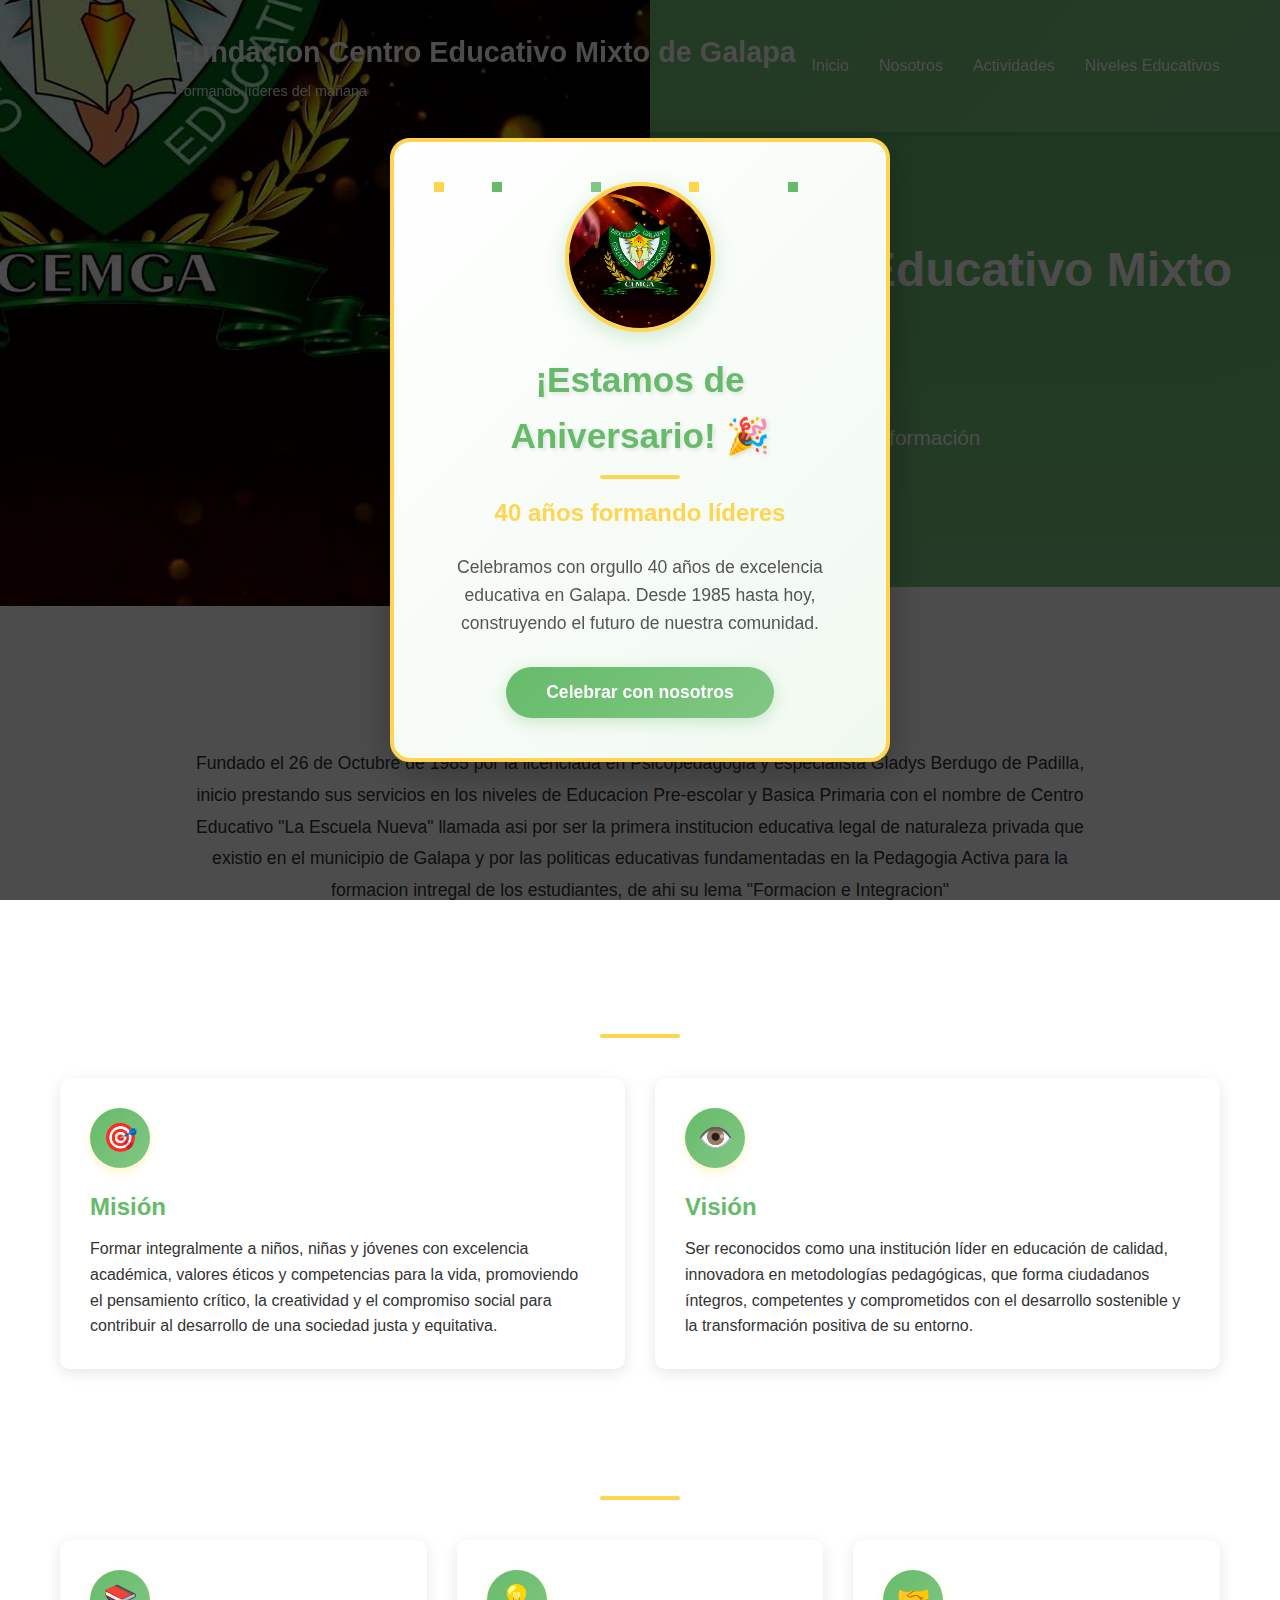
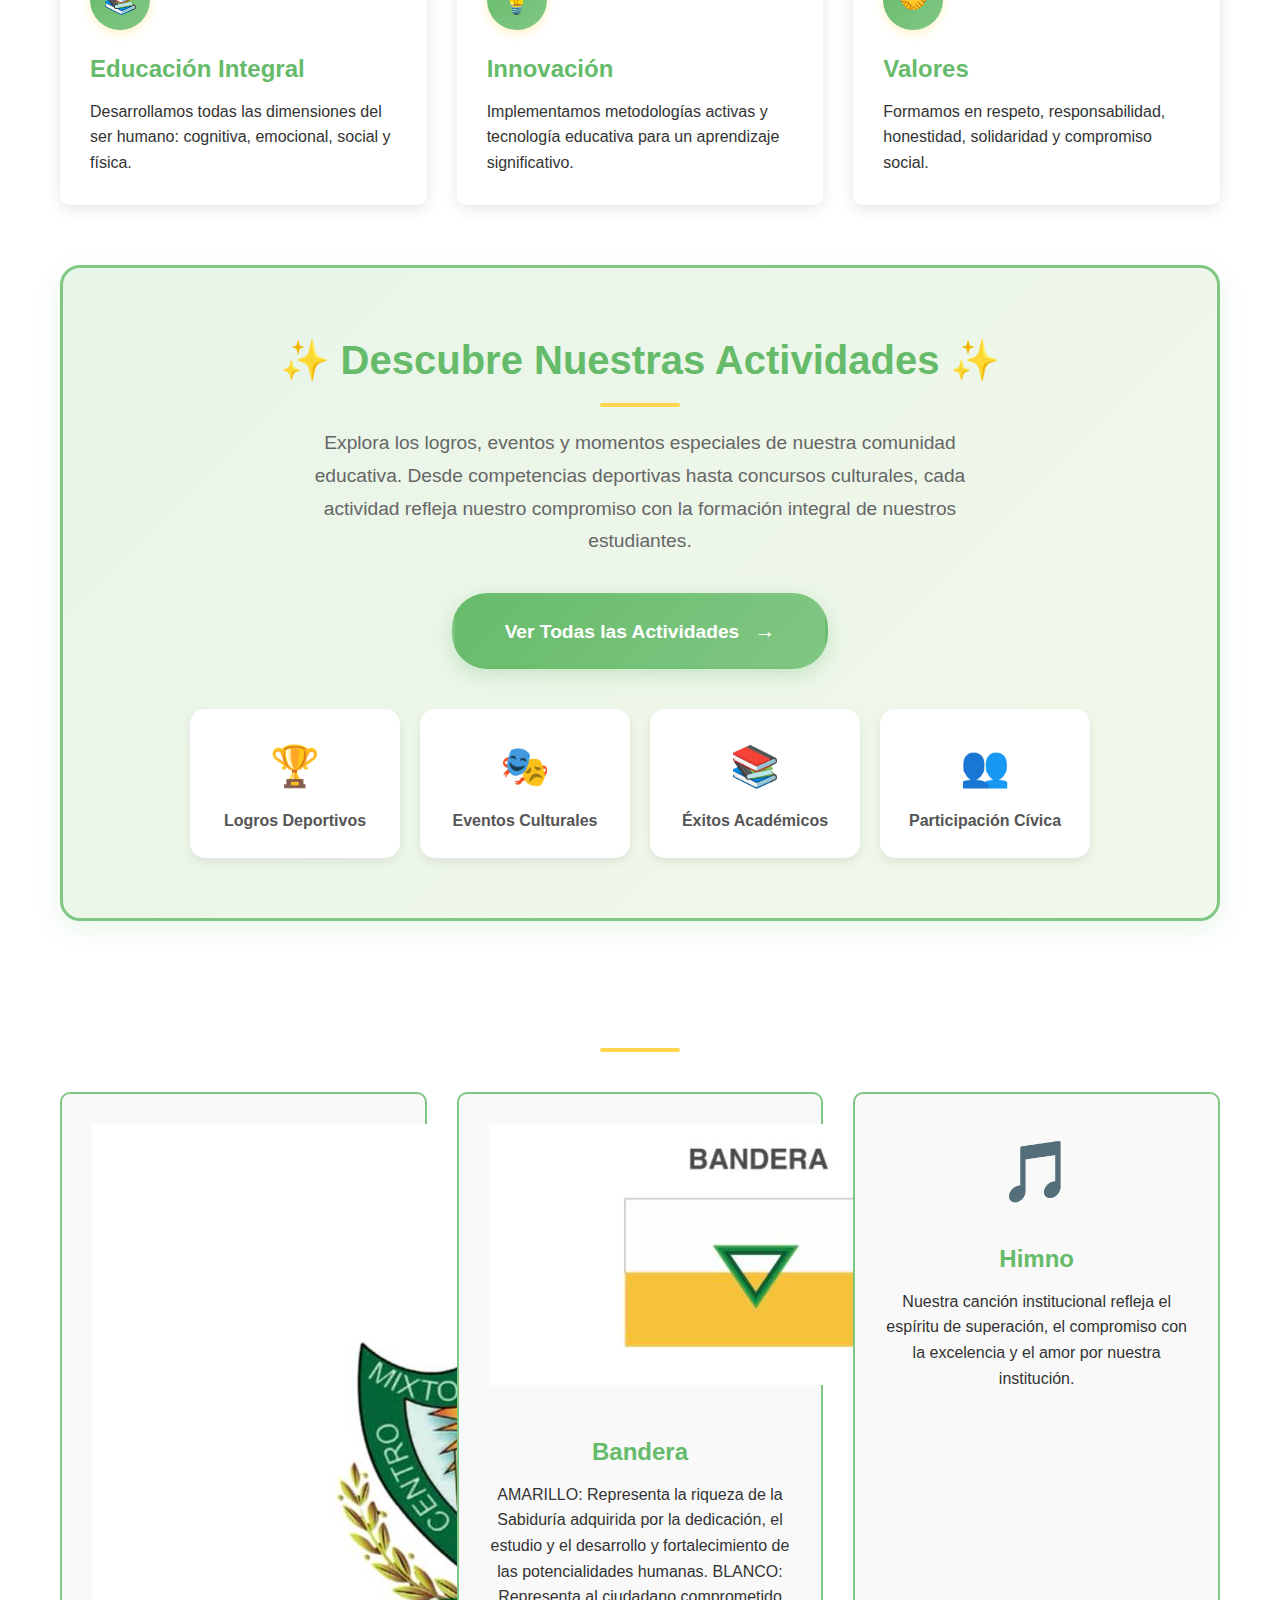
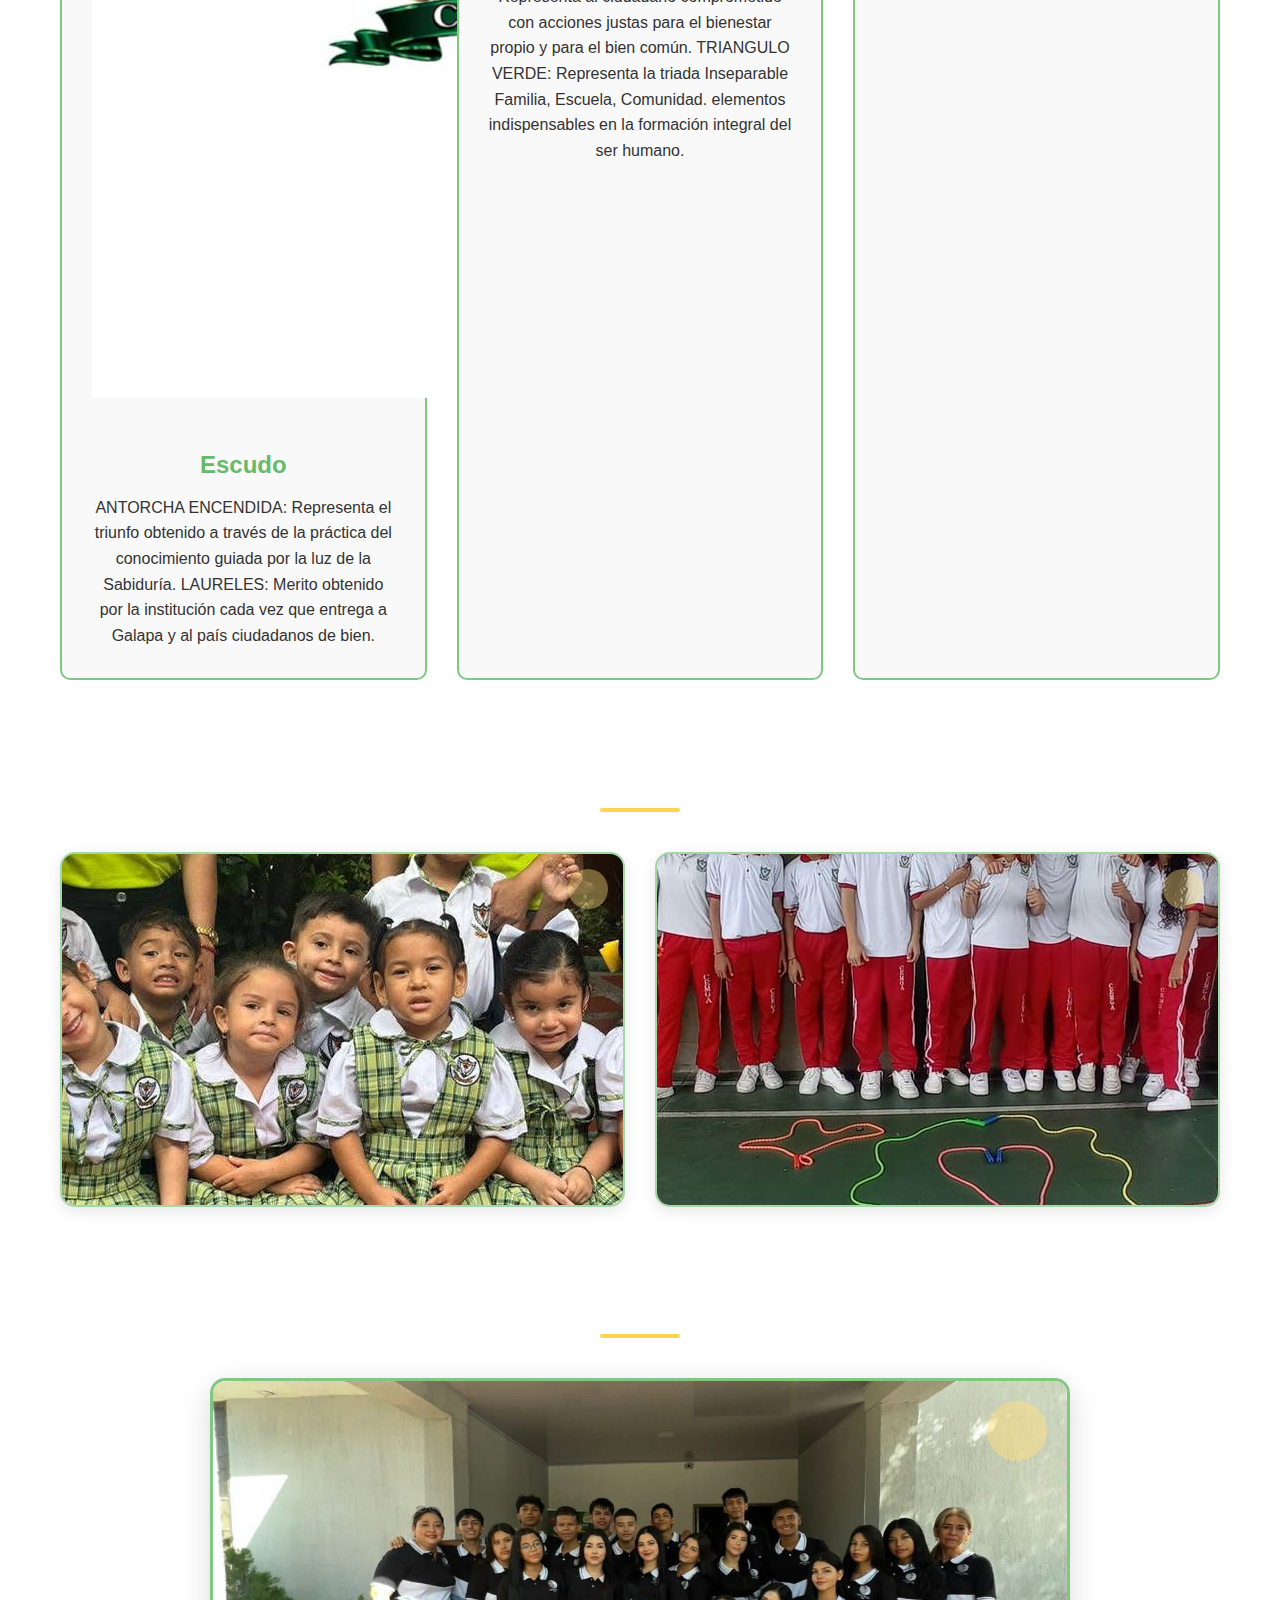
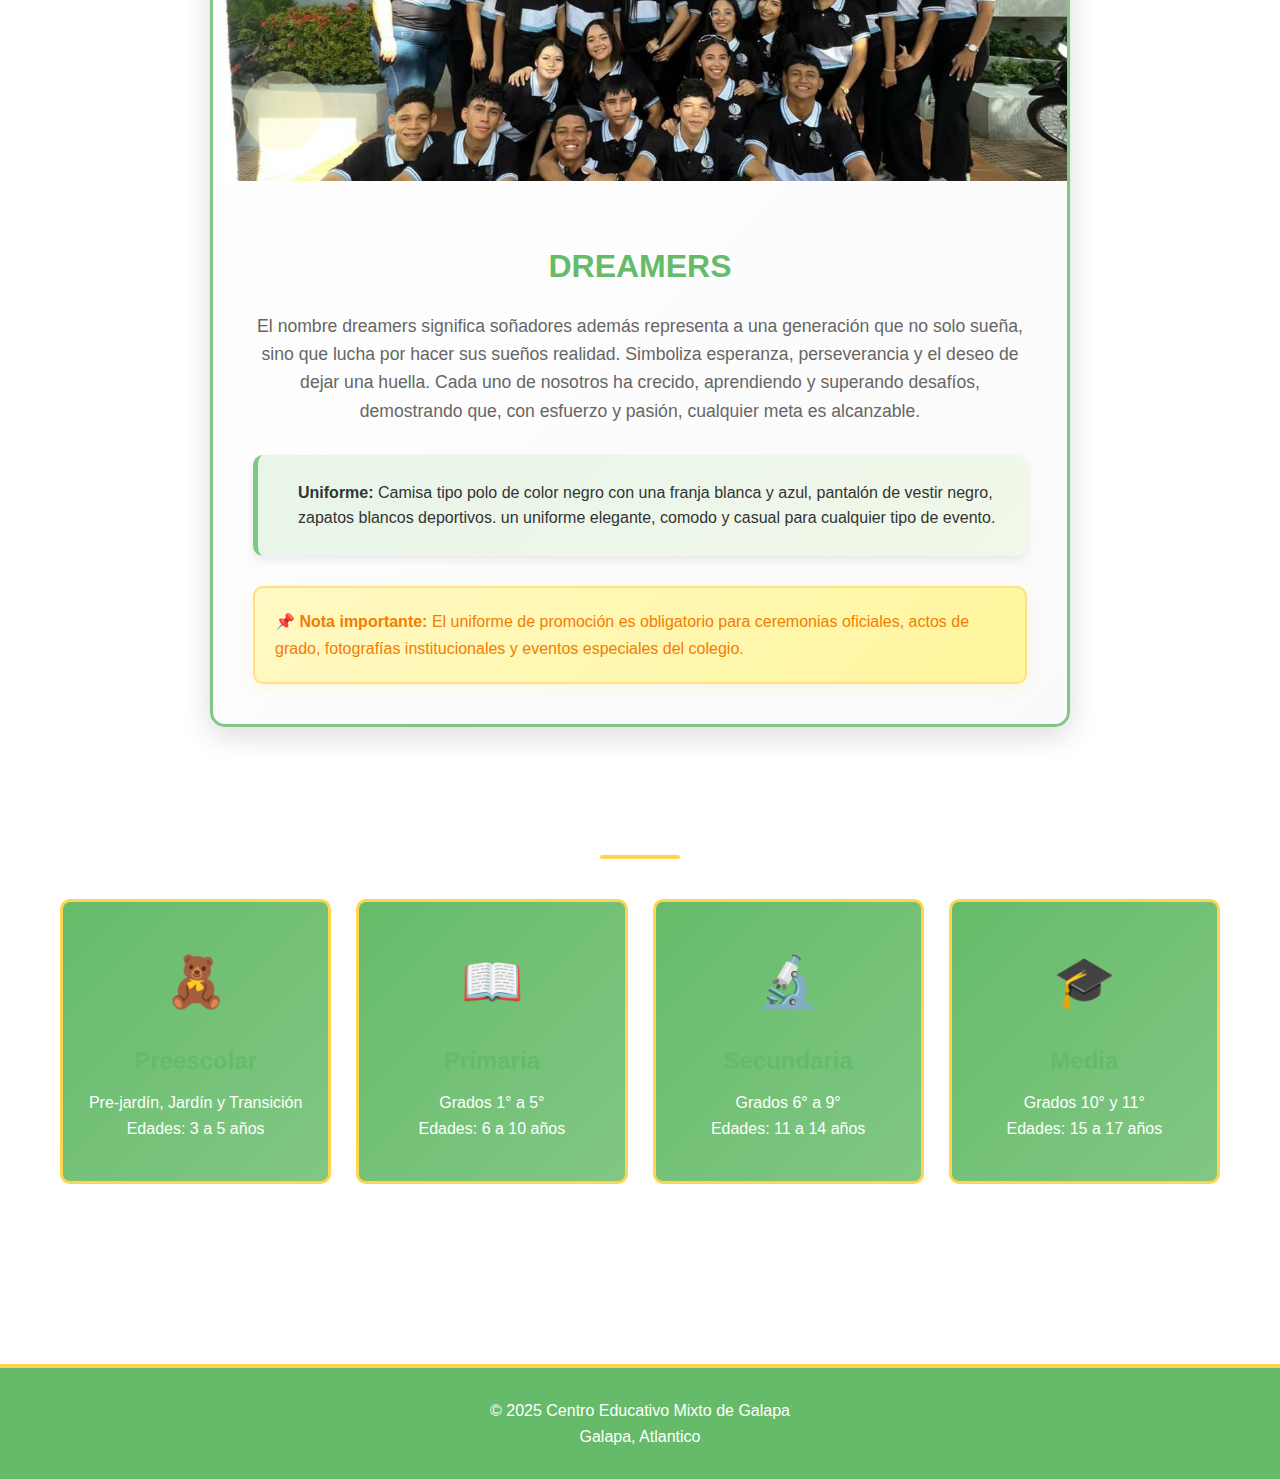
<file: Trabajo/index.html>
<!DOCTYPE html>
<html lang="es">
<head>
    <link rel="stylesheet" href="Style.css">
    <meta charset="UTF-8">
    <meta name="viewport" content="width=device-width, initial-scale=1.0">
    <title>Fundacion Centro Educativo Mixto de Galapa - Inicio</title>
    <style>
        /* Estilos del modal */
        .modal-overlay {
            display: flex;
            position: fixed;
            top: 0;
            left: 0;
            width: 100%;
            height: 100%;
            background-color: rgba(0, 0, 0, 0.7);
            z-index: 9999;
            justify-content: center;
            align-items: center;
            animation: fadeIn 0.3s ease-in-out;
        }

        .modal-overlay.hidden {
            display: none;
        }

        @keyframes fadeIn {
            from {
                opacity: 0;
            }
            to {
                opacity: 1;
            }
        }

        @keyframes fadeOut {
            from {
                opacity: 1;
            }
            to {
                opacity: 0;
            }
        }

        @keyframes scaleIn {
            from {
                transform: scale(0.7);
                opacity: 0;
            }
            to {
                transform: scale(1);
                opacity: 1;
            }
        }

        .modal-content {
            background: linear-gradient(135deg, #ffffff 0%, #f0f9f0 100%);
            border-radius: 20px;
            padding: 40px;
            max-width: 500px;
            width: 90%;
            text-align: center;
            box-shadow: 0 10px 40px rgba(0, 0, 0, 0.3);
            border: 4px solid #FFD54F;
            animation: scaleIn 0.4s ease-out;
            position: relative;
        }

        .modal-logo {
            width: 150px;
            height: 150px;
            margin: 0 auto 20px;
            background: white;
            border-radius: 50%;
            display: flex;
            align-items: center;
            justify-content: center;
            border: 4px solid #FFD54F;
            box-shadow: 0 5px 20px rgba(102, 187, 106, 0.3);
            overflow: hidden;
        }

        .modal-logo img {
            width: 100%;
            height: 100%;
            object-fit: cover;
        }

        .modal-title {
            color: #66BB6A;
            font-size: 2.2rem;
            font-weight: bold;
            margin: 20px 0 15px;
            text-shadow: 2px 2px 4px rgba(0, 0, 0, 0.1);
        }

        .modal-subtitle {
            color: #FFD54F;
            font-size: 1.5rem;
            font-weight: bold;
            margin-bottom: 20px;
        }

        .modal-text {
            color: #555;
            font-size: 1.1rem;
            line-height: 1.6;
            margin-bottom: 30px;
        }

        .modal-close-btn {
            background: linear-gradient(135deg, #66BB6A, #81C784);
            color: white;
            border: none;
            padding: 15px 40px;
            font-size: 1.1rem;
            font-weight: bold;
            border-radius: 30px;
            cursor: pointer;
            box-shadow: 0 4px 15px rgba(102, 187, 106, 0.3);
            transition: all 0.3s;
        }

        .modal-close-btn:hover {
            transform: translateY(-2px);
            box-shadow: 0 6px 20px rgba(102, 187, 106, 0.4);
        }

        .confetti {
            position: absolute;
            width: 10px;
            height: 10px;
            background: #FFD54F;
            animation: confettiFall 3s linear infinite;
        }

        @keyframes confettiFall {
            to {
                transform: translateY(500px) rotate(360deg);
                opacity: 0;
            }
        }

        .confetti:nth-child(2) {
            left: 20%;
            animation-delay: 0.2s;
            background: #66BB6A;
        }

        .confetti:nth-child(3) {
            left: 40%;
            animation-delay: 0.4s;
            background: #81C784;
        }

        .confetti:nth-child(4) {
            left: 60%;
            animation-delay: 0.6s;
            background: #FFD54F;
        }

        .confetti:nth-child(5) {
            left: 80%;
            animation-delay: 0.8s;
            background: #66BB6A;
        }

        /* Estilos para la sección de actividades */
        .activities-cta {
            background: linear-gradient(135deg, #E8F5E9 0%, #F1F8E9 100%);
            border-radius: 20px;
            padding: 60px 40px;
            text-align: center;
            margin: 60px 0;
            border: 3px solid #81C784;
            box-shadow: 0 8px 25px rgba(102, 187, 106, 0.15);
        }

        .activities-cta h2 {
            color: #66BB6A;
            font-size: 2.5rem;
            margin-bottom: 20px;
        }

        .activities-cta p {
            color: #666;
            font-size: 1.2rem;
            margin-bottom: 35px;
            line-height: 1.7;
            max-width: 700px;
            margin-left: auto;
            margin-right: auto;
        }

        .activities-btn {
            display: inline-block;
            background: linear-gradient(135deg, #66BB6A, #81C784);
            color: white;
            padding: 18px 50px;
            border-radius: 35px;
            text-decoration: none;
            font-size: 1.2rem;
            font-weight: bold;
            transition: all 0.3s;
            box-shadow: 0 6px 20px rgba(102, 187, 106, 0.3);
            border: 3px solid transparent;
        }

        .activities-btn:hover {
            transform: translateY(-5px);
            box-shadow: 0 10px 30px rgba(102, 187, 106, 0.5);
            border-color: #FFD54F;
        }

        .activities-icon {
            display: inline-block;
            margin-left: 10px;
            font-size: 1.3rem;
            animation: bounce 2s infinite;
        }

        @keyframes bounce {
            0%, 100% {
                transform: translateX(0);
            }
            50% {
                transform: translateX(10px);
            }
        }

        .activities-features {
            display: grid;
            grid-template-columns: repeat(auto-fit, minmax(200px, 1fr));
            gap: 20px;
            margin-top: 40px;
            max-width: 900px;
            margin-left: auto;
            margin-right: auto;
        }

        .feature-item {
            background: white;
            padding: 25px;
            border-radius: 15px;
            box-shadow: 0 4px 10px rgba(0,0,0,0.08);
            transition: transform 0.3s;
        }

        .feature-item:hover {
            transform: translateY(-5px);
        }

        .feature-icon {
            font-size: 2.5rem;
            margin-bottom: 10px;
        }

        .feature-text {
            color: #555;
            font-size: 1rem;
            font-weight: 600;
        }

        @media (max-width: 768px) {
            .modal-content {
                padding: 30px 20px;
            }

            .modal-logo {
                width: 120px;
                height: 120px;
            }

            .modal-title {
                font-size: 1.7rem;
            }

            .modal-subtitle {
                font-size: 1.2rem;
            }

            .modal-text {
                font-size: 1rem;
            }

            .modal-close-btn {
                padding: 12px 30px;
                font-size: 1rem;
            }

            .activities-cta {
                padding: 40px 20px;
            }

            .activities-cta h2 {
                font-size: 1.8rem;
            }

            .activities-cta p {
                font-size: 1rem;
            }

            .activities-btn {
                padding: 15px 35px;
                font-size: 1rem;
            }

            .activities-features {
                grid-template-columns: 1fr;
                gap: 15px;
            }
        }
    </style>
</head>
<body>
    <!-- Modal de Aniversario -->
    <div class="modal-overlay" id="anniversaryModal">
        <div class="modal-content">
            <div class="confetti"></div>
            <div class="confetti"></div>
            <div class="confetti"></div>
            <div class="confetti"></div>
            <div class="confetti"></div>
            
            <div class="modal-logo">
                <img src="Imagenes/Logo.jpg" alt="Logo CEMGA">
            </div>
            
            <h2 class="modal-title">¡Estamos de Aniversario! 🎉</h2>
            <p class="modal-subtitle">40 años formando líderes</p>
            <p class="modal-text">
                Celebramos con orgullo 40 años de excelencia educativa en Galapa. 
                Desde 1985 hasta hoy, construyendo el futuro de nuestra comunidad.
            </p>
            
            <button class="modal-close-btn" onclick="closeModal()">Celebrar con nosotros</button>
        </div>
    </div>

    <header>
        <div class="header-content">
            <div class="logo-section">
                <div class="logo">
                    <img src="Imagenes\Logo.jpg" alt="Logo CEMGA">
                </div>
                <div class="school-name">
                    <h1>Fundacion Centro Educativo Mixto de Galapa</h1>
                    <p>Formando líderes del mañana</p>
                </div>
            </div>
            <nav>
                <ul>
                    <li><a href="#inicio">Inicio</a></li>
                    <li><a href="#nosotros">Nosotros</a></li>
                    <li><a href="actividades.html">Actividades</a></li>
                    <li><a href="#niveles">Niveles Educativos</a></li>
                </ul>
            </nav>
        </div>
    </header>

    <div class="hero" id="inicio">
        <h2>Bienvenidos a la Fundacion Centro Educativo Mixto de Galapa</h2>
        <p>Una institución comprometida con la excelencia académica y la formación integral de nuestros estudiantes</p>
    </div>

    <div class="container">
        <section id="nosotros">
            <h2>Nuestra Historia</h2>
            <p style="text-align: center; max-width: 900px; margin: 0 auto; font-size: 1.1rem; line-height: 1.8;">
                Fundado el 26 de Octubre de 1985 por la licenciada en Psicopedagogia y especialista Gladys Berdugo de Padilla, inicio
                prestando sus servicios en los niveles de Educacion Pre-escolar y Basica Primaria con el nombre de Centro Educativo "La Escuela Nueva"
                llamada asi por ser la primera institucion educativa legal de naturaleza privada que existio en el municipio de Galapa
                y por las politicas educativas fundamentadas en la Pedagogia Activa para la formacion intregal de los estudiantes, de ahi su lema
                "Formacion e Integracion"
            </p>
        </section>

        <section>
            <h2>Misión y Visión</h2>
            <div class="cards-grid">
                <div class="card">
                    <div class="card-icon">🎯</div>
                    <h3>Misión</h3>
                    <p>Formar integralmente a niños, niñas y jóvenes con excelencia académica, valores éticos y 
                    competencias para la vida, promoviendo el pensamiento crítico, la creatividad y el compromiso 
                    social para contribuir al desarrollo de una sociedad justa y equitativa.</p>
                </div>
                <div class="card">
                    <div class="card-icon">👁️</div>
                    <h3>Visión</h3>
                    <p>Ser reconocidos como una institución líder en educación de calidad, innovadora en 
                    metodologías pedagógicas, que forma ciudadanos íntegros, competentes y comprometidos con el 
                    desarrollo sostenible y la transformación positiva de su entorno.</p>
                </div>
            </div>
        </section>

        <section>
            <h2>Filosofía Educativa</h2>
            <div class="cards-grid">
                <div class="card">
                    <div class="card-icon">📚</div>
                    <h3>Educación Integral</h3>
                    <p>Desarrollamos todas las dimensiones del ser humano: cognitiva, emocional, social y física.</p>
                </div>
                <div class="card">
                    <div class="card-icon">💡</div>
                    <h3>Innovación</h3>
                    <p>Implementamos metodologías activas y tecnología educativa para un aprendizaje significativo.</p>
                </div>
                <div class="card">
                    <div class="card-icon">🤝</div>
                    <h3>Valores</h3>
                    <p>Formamos en respeto, responsabilidad, honestidad, solidaridad y compromiso social.</p>
                </div>
            </div>
        </section>

        <!-- Nueva sección de llamado a actividades -->
        <section class="activities-cta">
            <h2>✨ Descubre Nuestras Actividades ✨</h2>
            <p>
                Explora los logros, eventos y momentos especiales de nuestra comunidad educativa. 
                Desde competencias deportivas hasta concursos culturales, cada actividad refleja nuestro 
                compromiso con la formación integral de nuestros estudiantes.
            </p>
            
            <a href="actividades.html" class="activities-btn">
                Ver Todas las Actividades
                <span class="activities-icon">→</span>
            </a>

            <div class="activities-features">
                <div class="feature-item">
                    <div class="feature-icon">🏆</div>
                    <div class="feature-text">Logros Deportivos</div>
                </div>
                <div class="feature-item">
                    <div class="feature-icon">🎭</div>
                    <div class="feature-text">Eventos Culturales</div>
                </div>
                <div class="feature-item">
                    <div class="feature-icon">📚</div>
                    <div class="feature-text">Éxitos Académicos</div>
                </div>
                <div class="feature-item">
                    <div class="feature-icon">👥</div>
                    <div class="feature-text">Participación Cívica</div>
                </div>
            </div>
        </section>

        <section>
            <h2>Símbolos Institucionales</h2>
            <div class="symbols-grid">
                <div class="symbol-card">
                    <div class="symbol-icon">
                        <img src="Imagenes/Escudo.jpg" alt="Escudo">
                    </div>
                    <h3>Escudo</h3>
                    <p>
ANTORCHA ENCENDIDA: Representa el triunfo obtenido a través de la práctica del conocimiento guiada por la luz de la Sabiduría.
LAURELES: Merito obtenido por la institución cada vez que entrega a Galapa y al país ciudadanos de bien.</p>
                </div>
                <div class="symbol-card">
                    <div class="symbol-icon">
                        <img src="Imagenes/Bandera.jpg" alt="">
                    </div>
                    <h3>Bandera</h3>
                    <p>AMARILLO: Representa la riqueza de la Sabiduría adquirida por la dedicación, el estudio y el desarrollo y fortalecimiento de las potencialidades humanas.
BLANCO: Representa al ciudadano comprometido con acciones justas para el bienestar propio y para el bien común.
TRIANGULO VERDE: Representa la triada Inseparable Familia, Escuela, Comunidad.
elementos indispensables en la formación integral del ser humano.</p>
                </div>
                <div class="symbol-card">
                    <div class="symbol-icon">🎵</div>
                    <h3>Himno</h3>
                    <p>Nuestra canción institucional refleja el espíritu de superación, el compromiso con la excelencia 
                    y el amor por nuestra institución.</p>
                </div>
            </div>
        </section>

        <section>
            <h2>Uniformes del Colegio</h2>
            <div class="uniform-grid">
                <div class="uniform-card">
                    <div class="uniform-image">
                        <img src="Imagenes/Diario.jpg" alt="">
                    </div>
                    <div class="uniform-info">
                        <h3>Uniforme de Diario</h3>
                    </div>
                </div>
                <div class="uniform-card">
                    <div class="uniform-image">
                        <img src="Imagenes/Edu fisica.jpg" alt="">
                    </div>
                    <div class="uniform-info">
                        <h3>Uniforme de Educación Física</h3>
                    </div>
                </div>
            </div>
        </section>

        <section>
            <h2>Uniforme de Promoción</h2>
            <div class="promotion-container">
                <div class="promotion-card">
                    <div class="promotion-image">
                        <img src="Imagenes/Promo.jpg" alt="">
                    </div>
                    <div class="promotion-info">
                        <h3>DREAMERS</h3>
                        <p> El nombre dreamers significa soñadores además representa a una generación que no solo sueña, sino que lucha por hacer sus sueños realidad. Simboliza esperanza, perseverancia y el deseo de dejar una huella. Cada uno de nosotros ha crecido, aprendiendo y superando desafíos, demostrando que, con esfuerzo y pasión, cualquier meta es alcanzable.</p>
                        <div class="promotion-details">
                            <div class="detail-item">
                                <span class="detail-icon"></span>
                                <p><strong>Uniforme:</strong> Camisa tipo polo de color negro con una franja blanca y azul, pantalón de vestir negro, zapatos blancos deportivos.
                                un uniforme elegante, comodo y casual para cualquier tipo de evento.</p>
                            </div>
                        </div>
                        <div class="promotion-note">
                            <p><strong>📌 Nota importante:</strong> El uniforme de promoción es obligatorio para ceremonias oficiales, actos de grado, fotografías institucionales y eventos especiales del colegio.</p>
                        </div>
                    </div>
                </div>
            </div>
        </section>

        <section id="niveles">
            <h2>Niveles Educativos</h2>
            <div class="levels-grid">
                <div class="level-card">
                    <div class="level-icon">🧸</div>
                    <h3>Preescolar</h3>
                    <p>Pre-jardín, Jardín y Transición</p>
                    <p>Edades: 3 a 5 años</p>
                </div>
                <div class="level-card">
                    <div class="level-icon">📖</div>
                    <h3>Primaria</h3>
                    <p>Grados 1° a 5°</p>
                    <p>Edades: 6 a 10 años</p>
                </div>
                <div class="level-card">
                    <div class="level-icon">🔬</div>
                    <h3>Secundaria</h3>
                    <p>Grados 6° a 9°</p>
                    <p>Edades: 11 a 14 años</p>
                </div>
                <div class="level-card">
                    <div class="level-icon">🎓</div>
                    <h3>Media</h3>
                    <p>Grados 10° y 11°</p>
                    <p>Edades: 15 a 17 años</p>
                </div>
            </div>
        </section>
    </div>

    <footer>
        <p>&copy; 2025 Centro Educativo Mixto de Galapa </p>
        <p>Galapa, Atlantico</p>
    </footer>

    <script>
        // Función para cerrar el modal
        function closeModal() {
            const modal = document.getElementById('anniversaryModal');
            modal.style.animation = 'fadeOut 0.3s ease-in-out';
            setTimeout(() => {
                modal.classList.add('hidden');
            }, 300);
        }

        // Cerrar modal al hacer clic fuera de él
        document.getElementById('anniversaryModal').addEventListener('click', function(e) {
            if (e.target === this) {
                closeModal();
            }
        });
    </script>
</body>
</html>
</file>
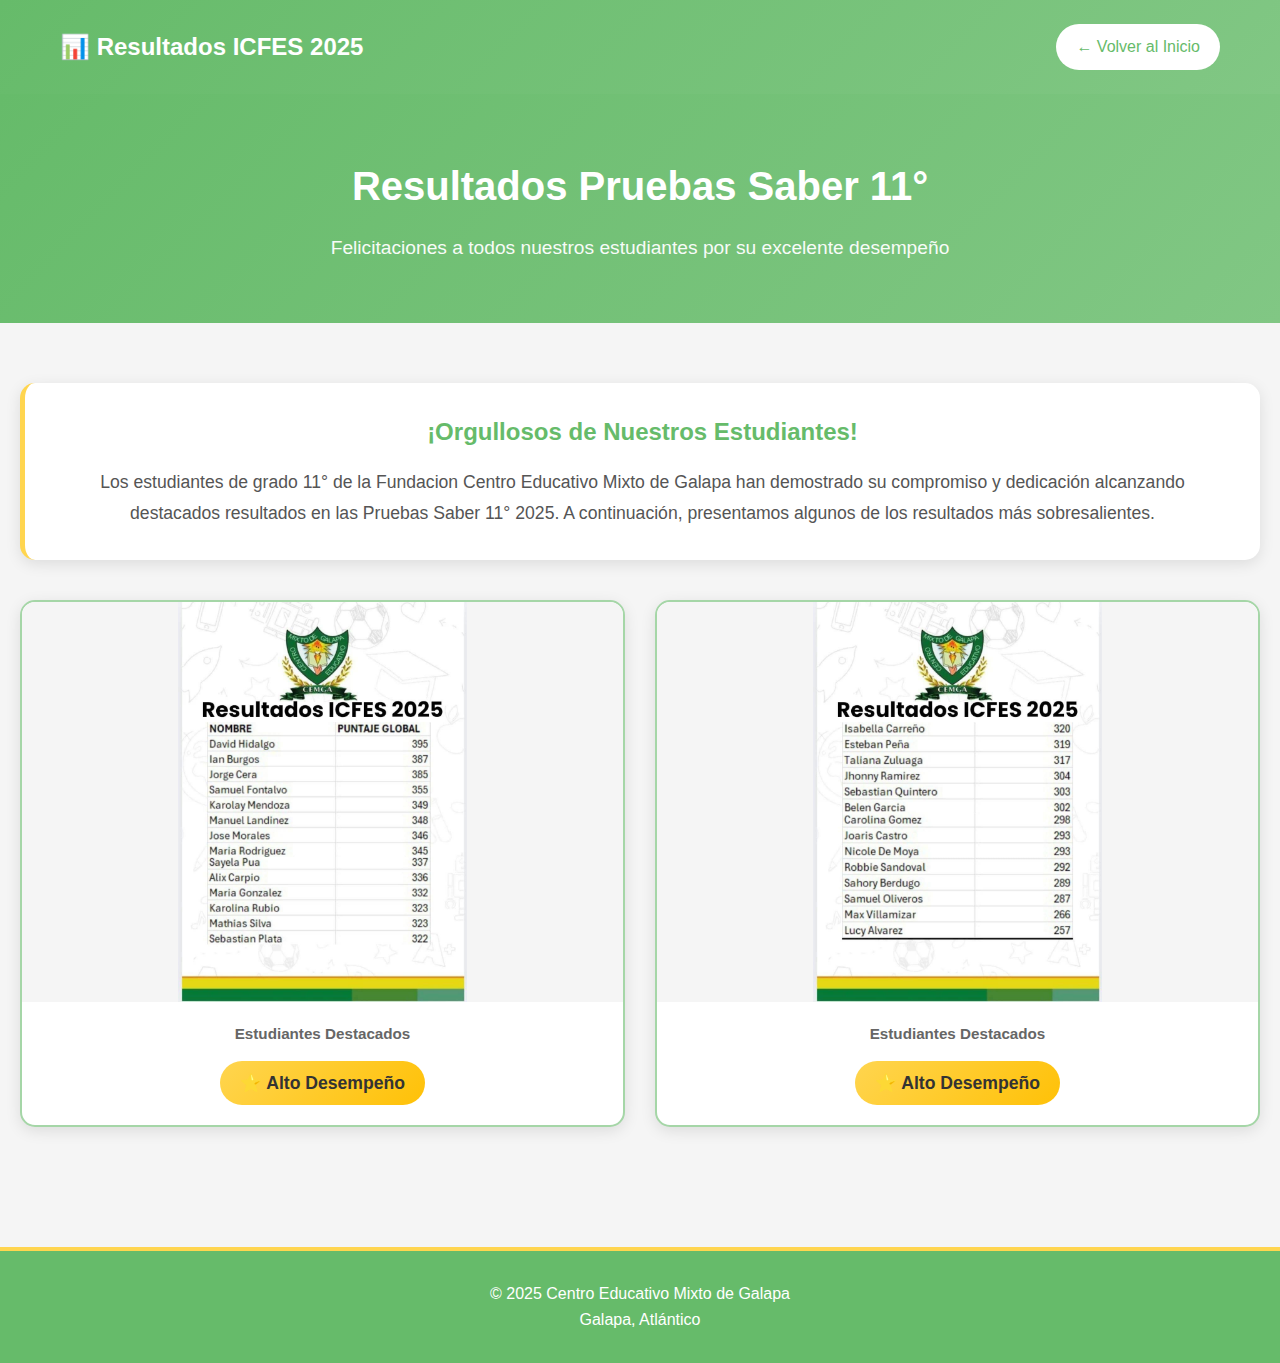
<file: Trabajo/resultados.html>
<!DOCTYPE html>
<html lang="es">
<head>
    <link rel="stylesheet" href="StylesRestultado.css">
    <meta charset="UTF-8">
    <meta name="viewport" content="width=device-width, initial-scale=1.0">
    <title>Resultados ICFES 2025 - CEMGA</title>
</head>
<body>
    <header>
        <div class="header-content">
            <h2>📊 Resultados ICFES 2025</h2>
            <a href="index.html" class="back-button">← Volver al Inicio</a>
        </div>
    </header>

    <div class="hero-results">
        <h1>Resultados Pruebas Saber 11°</h1>
        <p>Felicitaciones a todos nuestros estudiantes por su excelente desempeño</p>
    </div>

    <div class="container">
        <div class="intro-section">
            <h2>¡Orgullosos de Nuestros Estudiantes!</h2>
            <p>Los estudiantes de grado 11° de la Fundacion Centro Educativo Mixto de Galapa han demostrado 
            su compromiso y dedicación alcanzando destacados resultados en las Pruebas Saber 11° 2025. 
            A continuación, presentamos algunos de los resultados más sobresalientes.</p>
        </div>

        <div class="gallery-grid">
            <!-- Tarjeta 1 -->
            <div class="result-card" onclick="openModal('Imagenes/Resultado1.jpg')">
                <div class="result-image">
                    <img src="Imagenes/Resultado1.jpg" alt="Resultado Estudiante 1" onerror="this.parentElement.innerHTML='<div style=\'padding:40px;text-align:center;color:#999\'>📄<br>Imagen no disponible<br>Agrega: resultado1.jpg</div>'">
                </div>
                <div class="result-info">
                    <p class="student-name">Estudiantes Destacados</p>
                    <div class="score-badge">⭐ Alto Desempeño</div>
                </div>
            </div>

            <!-- Tarjeta 2 -->
            <div class="result-card" onclick="openModal('Imagenes/Resultado2.jpg')">
                <div class="result-image">
                    <img src="Imagenes/Resultado2.jpg" alt="Resultado Estudiante 2" onerror="this.parentElement.innerHTML='<div style=\'padding:40px;text-align:center;color:#999\'>📄<br>Imagen no disponible<br>Agrega: resultado2.jpg</div>'">
                </div>
                <div class="result-info">
                    <p class="student-name">Estudiantes Destacados</p>
                    <div class="score-badge">⭐ Alto Desempeño</div>
                </div>
            </div>
        </div>
    </div>

    <!-- Modal para ampliar imágenes -->
    <div id="imageModal" class="modal" onclick="closeModal()">
        <span class="close-modal">&times;</span>
        <img class="modal-content" id="modalImage">
    </div>

    <footer>
        <p>&copy; 2025 Centro Educativo Mixto de Galapa</p>
        <p>Galapa, Atlántico</p>
    </footer>

    <script>
        function openModal(imageSrc) {
            const modal = document.getElementById('imageModal');
            const modalImg = document.getElementById('modalImage');
            modal.style.display = 'block';
            modalImg.src = imageSrc;
        }

        function closeModal() {
            document.getElementById('imageModal').style.display = 'none';
        }

        // Cerrar modal con tecla ESC
        document.addEventListener('keydown', function(event) {
            if (event.key === 'Escape') {
                closeModal();
            }
        });
    </script>
</body>
</html>
</file>
<file: Trabajo/Style.css>
* {
            margin: 0;
            padding: 0;
            box-sizing: border-box;
        }

        body {
            font-family: 'Segoe UI', Tahoma, Geneva, Verdana, sans-serif;
            line-height: 1.6;
            color: #333;
        }

        header {
            background: linear-gradient(135deg, #66BB6A 0%, #81C784 100%);
            color: white;
            padding: 1rem 0;
            box-shadow: 0 2px 10px rgba(0,0,0,0.1);
            position: sticky;
            top: 0;
            z-index: 1000;
        }

        .header-content {
            max-width: 1200px;
            margin: 0 auto;
            padding: 0 20px;
            display: flex;
            justify-content: space-between;
            align-items: center;
        }

        .logo-section {
            display: flex;
            align-items: center;
            gap: 15px;
        }

        .logo {
            width: 100px;
            height: 100px;
            background: white;
            border-radius: 50%;
            display: flex;
            align-items: center;
            justify-content: center;
            font-weight: bold;
            color: #66BB6A;
            font-size: 24px;
            border: 3px solid #FFD54F;
        }

        .school-name h1 {
            font-size: 1.8rem;
            margin-bottom: 5px;
        }

        .school-name p {
            font-size: 0.9rem;
            opacity: 0.9;
        }

        nav ul {
            display: flex;
            list-style: none;
            gap: 30px;
        }

        nav a {
            color: white;
            text-decoration: none;
            font-weight: 500;
            transition: opacity 0.3s;
        }

        nav a:hover {
            opacity: 0.8;
        }

        .hero {
            background: linear-gradient(rgba(102, 187, 106, 0.8), rgba(129, 199, 132, 0.8)),
                        url('data:image/svg+xml,<svg xmlns="http://www.w3.org/2000/svg" viewBox="0 0 1200 600"><rect fill="%2366BB6A" width="1200" height="600"/><path fill="%2381C784" opacity="0.3" d="M0 300 Q300 200 600 300 T1200 300 V600 H0 Z"/></svg>');
            background-size: cover;
            background-position: center;
            color: white;
            text-align: center;
            padding: 100px 20px;
        }

        .hero h2 {
            font-size: 3rem;
            margin-bottom: 20px;
            animation: fadeInDown 1s;
        }

        .hero p {
            font-size: 1.3rem;
            max-width: 700px;
            margin: 0 auto;
            animation: fadeInUp 1s;
        }

        .container {
            max-width: 1200px;
            margin: 0 auto;
            padding: 60px 20px;
        }

        section {
            margin-bottom: 60px;
        }

        h2 {
            color: #FFFFFF;
            font-size: 2.2rem;
            margin-bottom: 30px;
            text-align: center;
            position: relative;
            padding-bottom: 15px;
        }

        h2::after {
            content: '';
            position: absolute;
            bottom: 0;
            left: 50%;
            transform: translateX(-50%);
            width: 80px;
            height: 4px;
            background: #FFD54F;
            border-radius: 2px;
        }

        h3 {
            color: #66BB6A;
            font-size: 1.5rem;
            margin: 20px 0 10px;
        }

        .cards-grid {
            display: grid;
            grid-template-columns: repeat(auto-fit, minmax(280px, 1fr));
            gap: 30px;
            margin-top: 40px;
        }

        .card {
            background: white;
            border-radius: 10px;
            padding: 30px;
            box-shadow: 0 4px 15px rgba(0,0,0,0.1);
            transition: transform 0.3s, box-shadow 0.3s;
        }

        .card:hover {
            transform: translateY(-5px);
            box-shadow: 0 6px 25px rgba(102, 187, 106, 0.2);
        }

        .card h3 {
            color: #66BB6A;
            margin-top: 0;
        }

        .card-icon {
            width: 60px;
            height: 60px;
            background: linear-gradient(135deg, #66BB6A, #81C784);
            border-radius: 50%;
            display: flex;
            align-items: center;
            justify-content: center;
            color: white;
            font-size: 28px;
            margin-bottom: 20px;
            box-shadow: 0 4px 10px rgba(255, 213, 79, 0.3);
        }

        .symbols-grid {
            display: grid;
            grid-template-columns: repeat(auto-fit, minmax(250px, 1fr));
            gap: 30px;
            margin-top: 40px;
        }

        .symbol-card {
            background: #f9f9f9;
            border: 2px solid #81C784;
            border-radius: 10px;
            padding: 30px;
            text-align: center;
            transition: all 0.3s;
        }

        .symbol-card:hover {
            border-color: #FFD54F;
            box-shadow: 0 4px 15px rgba(255, 213, 79, 0.2);
        }

        .symbol-icon {
            font-size: 60px;
            margin-bottom: 15px;
        }

        .uniform-grid {
            display: grid;
            grid-template-columns: repeat(auto-fit, minmax(300px, 1fr));
            gap: 30px;
            margin-top: 40px;
        }

        .uniform-card {
            background: white;
            border-radius: 15px;
            overflow: hidden;
            box-shadow: 0 4px 15px rgba(0,0,0,0.1);
            transition: transform 0.3s, box-shadow 0.3s;
            border: 2px solid #A5D6A7;
        }

        .uniform-card:hover {
            transform: translateY(-5px);
            box-shadow: 0 6px 25px rgba(102, 187, 106, 0.2);
        }

        .uniform-image {
            width: 100%;
            height: 250px;
            background: linear-gradient(135deg, #66BB6A, #81C784);
            display: flex;
            align-items: center;
            justify-content: center;
            color: white;
            font-size: 100px;
            position: relative;
        }

        .uniform-image::before {
            content: '';
            position: absolute;
            top: 15px;
            right: 15px;
            width: 40px;
            height: 40px;
            background: #FFE082;
            border-radius: 50%;
            opacity: 0.4;
        }

        .uniform-info {
            padding: 25px;
            text-align: center;
        }

        .uniform-info h3 {
            color: #66BB6A;
            font-size: 1.4rem;
            margin-bottom: 15px;
            margin-top: 0;
        }

        .uniform-info p {
            color: #666;
            line-height: 1.7;
            font-size: 0.95rem;
        }

        .promotion-container {
            max-width: 900px;
            margin: 40px auto;
            padding: 0 20px;
        }

        .promotion-card {
            background: linear-gradient(135deg, #FFFFFF 0%, #FAFAFA 100%);
            border-radius: 15px;
            overflow: visible;
            box-shadow: 0 8px 30px rgba(0,0,0,0.15);
            border: 3px solid #81C784;
        }

        .promotion-image {
            width: 100%;
            height: 400px;
            background: linear-gradient(135deg, #66BB6A 0%, #81C784 30%, #A5D6A7 60%, #C8E6C9 100%);
            display: flex;
            align-items: center;
            justify-content: center;
            color: white;
            font-size: 120px;
            box-shadow: inset 0 -5px 15px rgba(0,0,0,0.2);
            position: relative;
            border-radius: 12px 12px 0 0;
            overflow: hidden;
        }

        .promotion-image img {
            width: 100%;
            height: 100%;
            object-fit: cover;
        }

        .promotion-image::before {
            content: '';
            position: absolute;
            top: 20px;
            right: 20px;
            width: 60px;
            height: 60px;
            background: #FFE082;
            border-radius: 50%;
            opacity: 0.5;
            z-index: 1;
        }

        .promotion-image::after {
            content: '';
            position: absolute;
            bottom: 30px;
            left: 30px;
            width: 80px;
            height: 80px;
            background: #FFF9C4;
            border-radius: 50%;
            opacity: 0.4;
            z-index: 1;
        }

        .promotion-info {
            padding: 40px;
        }

        .promotion-info h3 {
            color: #66BB6A;
            font-size: 2rem;
            margin-bottom: 20px;
            text-align: center;
        }

        .promotion-info > p {
            text-align: center;
            color: #666;
            margin-bottom: 30px;
            font-size: 1.1rem;
        }

        .promotion-details {
            display: grid;
            grid-template-columns: 1fr;
            gap: 25px;
            margin: 30px 0;
        }

        .detail-item {
            background: linear-gradient(135deg, #E8F5E9 0%, #F1F8E9 100%);
            padding: 25px;
            border-radius: 10px;
            border-left: 5px solid #81C784;
            box-shadow: 0 4px 10px rgba(0,0,0,0.08);
            display: flex;
            align-items: flex-start;
            gap: 15px;
            transition: all 0.3s;
        }

        .detail-item:hover {
            transform: translateX(5px);
            box-shadow: 0 6px 15px rgba(102, 187, 106, 0.15);
        }

        .detail-icon {
            font-size: 40px;
            flex-shrink: 0;
        }

        .detail-item p {
            margin: 0;
            line-height: 1.6;
            color: #333;
            font-size: 1rem;
        }

        .promotion-note {
            background: linear-gradient(135deg, #FFF9C4 0%, #FFF59D 100%);
            border: 2px solid #FFE082;
            border-radius: 10px;
            padding: 20px;
            margin-top: 30px;
            box-shadow: 0 4px 12px rgba(255, 224, 130, 0.2);
        }

        .promotion-note p {
            margin: 0;
            color: #F57C00;
            font-size: 1rem;
            line-height: 1.7;
        }

        /* News Carousel */
        .news-carousel {
            position: relative;
            max-width: 1200px;
            margin: 40px auto;
            padding: 0 70px;
        }

        .carousel-container {
            overflow: hidden;
            border-radius: 15px;
        }

        .carousel-track {
            display: flex;
            transition: transform 0.5s ease-in-out;
        }

        .news-card {
            min-width: 100%;
            background: white;
            border-radius: 15px;
            box-shadow: 0 4px 15px rgba(0,0,0,0.1);
            border: 2px solid #A5D6A7;
            flex-shrink: 0;
            overflow: hidden;
            display: flex;
            flex-direction: column;
        }

        .news-card-image {
            width: 100%;
            height: 600px;
            background: linear-gradient(135deg, #66BB6A, #81C784);
            display: flex;
            align-items: center;
            justify-content: center;
            color: white;
            font-size: 80px;
            overflow: hidden;
        }

        .news-card-image img {
            width: 100%;
            height: 100%;
            object-fit: cover;
        }

        .news-card-content {
            padding: 30px;
        }

        .news-card.text-only {
            padding: 40px;
        }

        .news-card h3 {
            color: #66BB6A;
            font-size: 1.8rem;
            margin-bottom: 15px;
            margin-top: 0;
        }

        .news-card h4 {
            color: #66BB6A;
            font-size: 1.5rem;
            margin-bottom: 15px;
            margin-top: 0;
        }

        .news-card p {
            color: #555;
            line-height: 1.8;
            font-size: 1.05rem;
            margin-bottom: 10px;
        }

        .news-card p:last-child {
            margin-bottom: 0;
        }

        .carousel-button {
            position: absolute;
            top: 50%;
            transform: translateY(-50%);
            background: #81C784;
            color: white;
            border: none;
            width: 50px;
            height: 50px;
            border-radius: 50%;
            font-size: 24px;
            cursor: pointer;
            box-shadow: 0 4px 10px rgba(0,0,0,0.2);
            transition: all 0.3s;
            z-index: 10;
            display: flex;
            align-items: center;
            justify-content: center;
        }

        .carousel-button:hover {
            background: #66BB6A;
            transform: translateY(-50%) scale(1.1);
        }

        .carousel-button.prev {
            left: 10px;
        }

        .carousel-button.next {
            right: 10px;
        }

        .carousel-indicators {
            display: flex;
            justify-content: center;
            gap: 10px;
            margin-top: 20px;
        }

        .indicator {
            width: 12px;
            height: 12px;
            border-radius: 50%;
            background: #C8E6C9;
            cursor: pointer;
            transition: all 0.3s;
        }

        .indicator.active {
            background: #81C784;
            transform: scale(1.2);
        }

        .levels-grid {
            display: grid;
            grid-template-columns: repeat(auto-fit, minmax(240px, 1fr));
            gap: 25px;
            margin-top: 40px;
        }

        .level-card {
            background: linear-gradient(135deg, #66BB6A, #81C784);
            color: white;
            padding: 40px 25px;
            border-radius: 10px;
            text-align: center;
            transition: transform 0.3s;
            border: 3px solid #FFD54F;
        }

        .level-card:hover {
            transform: scale(1.05);
            box-shadow: 0 8px 20px rgba(255, 213, 79, 0.4);
        }

        .level-icon {
            font-size: 50px;
            margin-bottom: 15px;
        }

        footer {
            background: #66BB6A;
            color: white;
            text-align: center;
            padding: 30px 20px;
            margin-top: 60px;
            border-top: 4px solid #FFD54F;
        }

        @keyframes fadeInDown {
            from {
                opacity: 0;
                transform: translateY(-30px);
            }
            to {
                opacity: 1;
                transform: translateY(0);
            }
        }

        @keyframes fadeInUp {
            from {
                opacity: 0;
                transform: translateY(30px);
            }
            to {
                opacity: 1;
                transform: translateY(0);
            }
        }

        @media (max-width: 768px) {
            .header-content {
                flex-direction: column;
                gap: 20px;
            }

            nav ul {
                flex-direction: column;
                gap: 15px;
                text-align: center;
            }

            .hero h2 {
                font-size: 2rem;
            }

            .hero p {
                font-size: 1.1rem;
            }

            h2 {
                font-size: 1.8rem;
            }

            .promotion-image {
                height: 250px;
                font-size: 80px;
            }
            
            .promotion-info {
                padding: 25px;
            }
            
            .promotion-info h3 {
                font-size: 1.5rem;
            }
            
            .detail-icon {
                font-size: 30px;
            }

            .uniform-image {
                height: 200px;
                font-size: 70px;
            }

            .uniform-info {
                padding: 20px;
            }

            .uniform-info h3 {
                font-size: 1.2rem;
            }

            .uniform-info p {
                font-size: 0.9rem;
            }
            
            .news-carousel {
                padding: 0 50px;
            }
            
            .carousel-button {
                width: 40px;
                height: 40px;
                font-size: 20px;
            }

            .news-card {
                padding: 25px;
            }

            .news-card.text-only {
                padding: 25px;
            }

            .news-card-content {
                padding: 20px;
            }

            .news-card-image {
                height: 200px;
                font-size: 60px;
            }
        }
</file>
<file: Trabajo/StylesRestultado.css>
* {
     margin: 0;
     padding: 0;
     box-sizing: border-box;
 }

 body {
     font-family: 'Segoe UI', Tahoma, Geneva, Verdana, sans-serif;
     line-height: 1.6;
     color: #333;
     background: #f5f5f5;
 }

 header {
     background: linear-gradient(135deg, #66BB6A 0%, #81C784 100%);
     color: white;
     padding: 1.5rem 0;
     box-shadow: 0 2px 10px rgba(0, 0, 0, 0.1);
 }

 .header-content {
     max-width: 1200px;
     margin: 0 auto;
     padding: 0 20px;
     display: flex;
     justify-content: space-between;
     align-items: center;
 }

 .back-button {
     background: white;
     color: #66BB6A;
     padding: 10px 20px;
     border-radius: 25px;
     text-decoration: none;
     font-weight: 500;
     transition: all 0.3s;
     display: inline-flex;
     align-items: center;
     gap: 8px;
 }

 .back-button:hover {
     background: #FFD54F;
     color: #333;
     transform: translateX(-5px);
 }

 .hero-results {
     background: linear-gradient(135deg, #66BB6A, #81C784);
     color: white;
     text-align: center;
     padding: 60px 20px;
 }

 .hero-results h1 {
     font-size: 2.5rem;
     margin-bottom: 15px;
 }

 .hero-results p {
     font-size: 1.2rem;
     opacity: 0.95;
 }

 .container {
     max-width: 1400px;
     margin: 0 auto;
     padding: 60px 20px;
 }

 .intro-section {
     background: white;
     border-radius: 15px;
     padding: 30px;
     margin-bottom: 40px;
     box-shadow: 0 4px 15px rgba(0, 0, 0, 0.1);
     text-align: center;
     border-left: 5px solid #FFD54F;
 }

 .intro-section h2 {
     color: #66BB6A;
     margin-bottom: 15px;
 }

 .intro-section p {
     font-size: 1.1rem;
     color: #555;
     line-height: 1.8;
 }

 .gallery-grid {
     display: grid;
     grid-template-columns: repeat(auto-fit, minmax(300px, 1fr));
     gap: 30px;
     margin-top: 40px;
 }

 .result-card {
     background: white;
     border-radius: 15px;
     overflow: hidden;
     box-shadow: 0 4px 15px rgba(0, 0, 0, 0.1);
     transition: transform 0.3s, box-shadow 0.3s;
     cursor: pointer;
     border: 2px solid #A5D6A7;
 }

 .result-card:hover {
     transform: translateY(-10px);
     box-shadow: 0 8px 25px rgba(102, 187, 106, 0.3);
 }

 .result-image {
     width: 100%;
     height: 400px;
     background: #f5f5f5;
     display: flex;
     align-items: center;
     justify-content: center;
     overflow: hidden;
 }

 .result-image img {
     width: 100%;
     height: 100%;
     object-fit: contain;
 }

 .result-info {
     padding: 20px;
     text-align: center;
 }

 .result-info h3 {
     color: #66BB6A;
     margin-bottom: 10px;
     font-size: 1.3rem;
 }

 .result-info p {
     color: #666;
     font-size: 0.95rem;
 }

 .student-name {
     font-weight: bold;
     color: #333;
     font-size: 1.1rem;
     margin-bottom: 5px;
 }

 .score-badge {
     display: inline-block;
     background: linear-gradient(135deg, #FFD54F, #FFC107);
     color: #333;
     padding: 8px 20px;
     border-radius: 25px;
     font-weight: bold;
     margin-top: 10px;
     font-size: 1.1rem;
 }

 /* Modal para ampliar imagen */
 .modal {
     display: none;
     position: fixed;
     z-index: 1000;
     left: 0;
     top: 0;
     width: 100%;
     height: 100%;
     background-color: rgba(0, 0, 0, 0.9);
     animation: fadeIn 0.3s;
 }

 .modal-content {
     margin: auto;
     display: block;
     max-width: 90%;
     max-height: 90%;
     position: absolute;
     top: 50%;
     left: 50%;
     transform: translate(-50%, -50%);
 }

 .close-modal {
     position: absolute;
     top: 20px;
     right: 40px;
     color: white;
     font-size: 40px;
     font-weight: bold;
     cursor: pointer;
     transition: 0.3s;
 }

 .close-modal:hover {
     color: #FFD54F;
 }

 footer {
     background: #66BB6A;
     color: white;
     text-align: center;
     padding: 30px 20px;
     margin-top: 60px;
     border-top: 4px solid #FFD54F;
 }

 @keyframes fadeIn {
     from {
         opacity: 0;
     }

     to {
         opacity: 1;
     }
 }

 @media (max-width: 768px) {
     .hero-results h1 {
         font-size: 1.8rem;
     }

     .hero-results p {
         font-size: 1rem;
     }

     .gallery-grid {
         grid-template-columns: 1fr;
         gap: 20px;
     }

     .result-image {
         height: 300px;
     }

     .container {
         padding: 40px 15px;
     }

     .header-content {
         flex-direction: column;
         gap: 15px;
     }
 }
</file>
